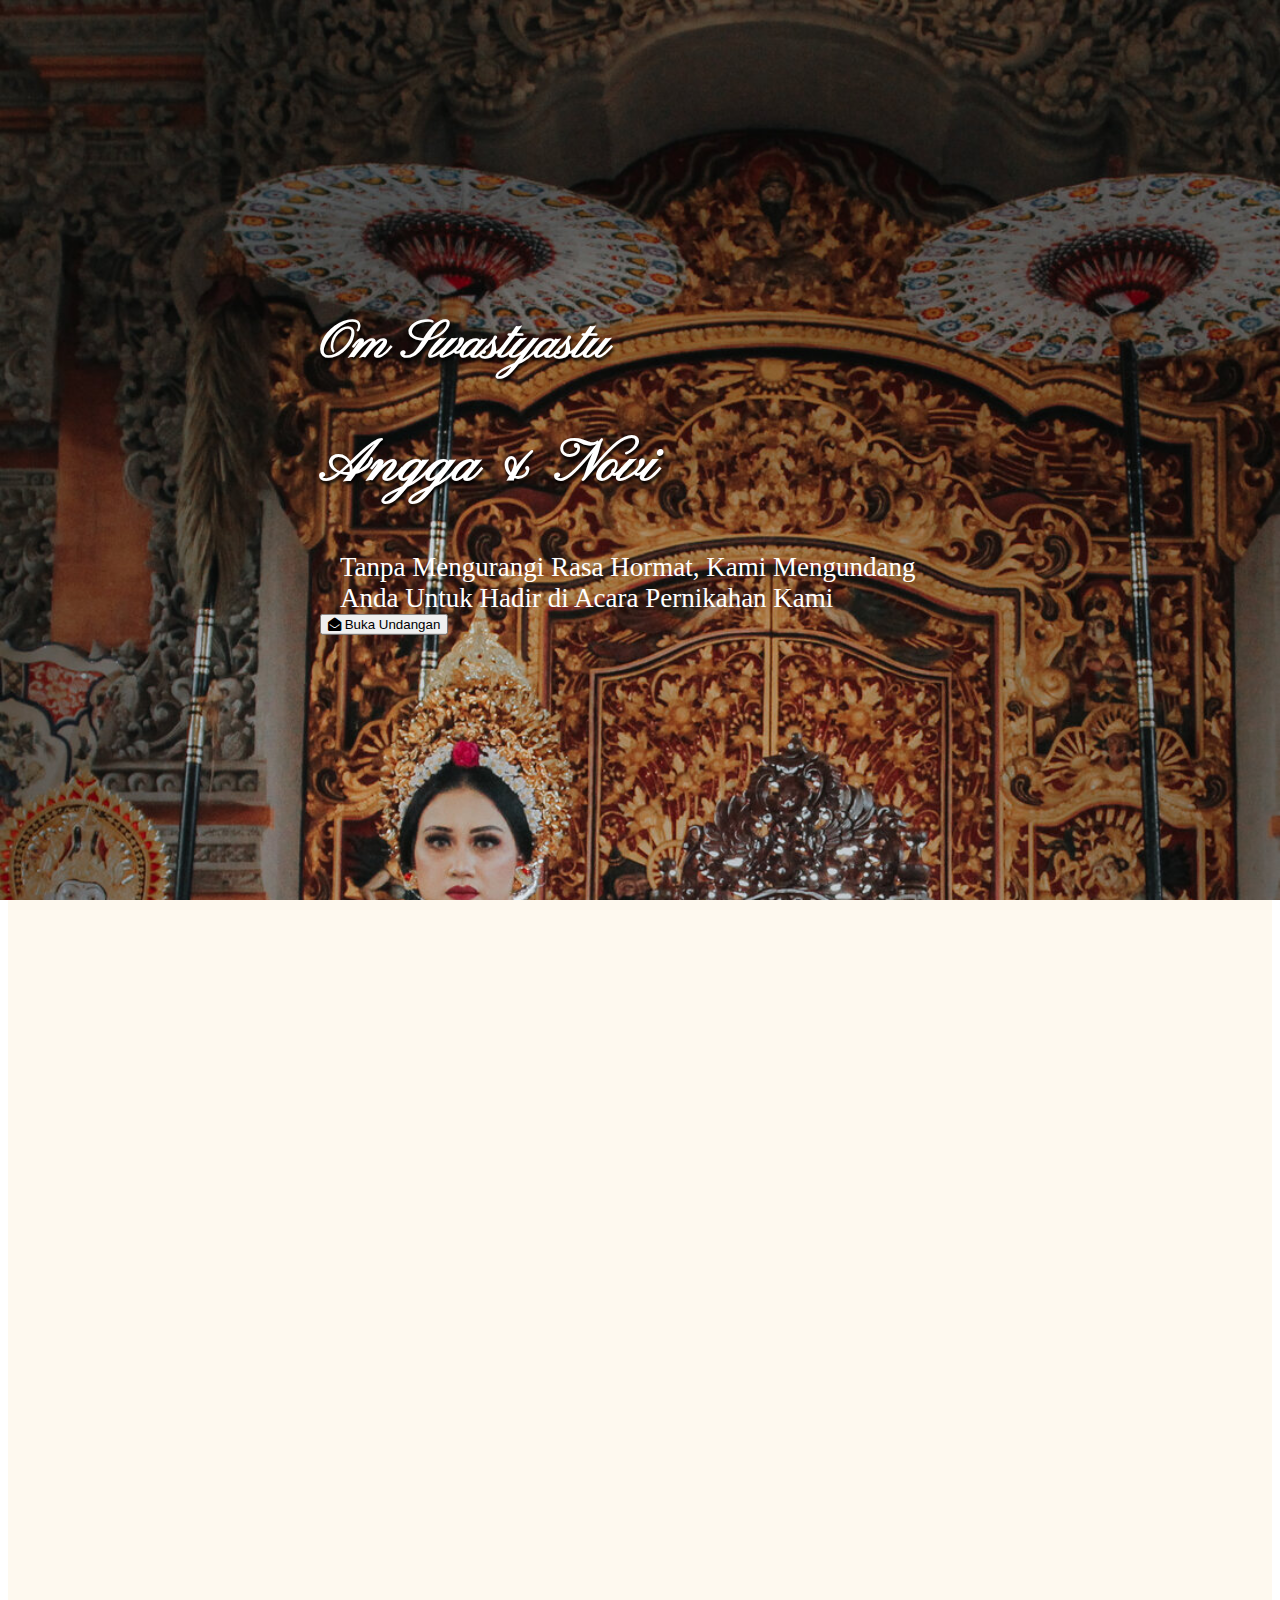
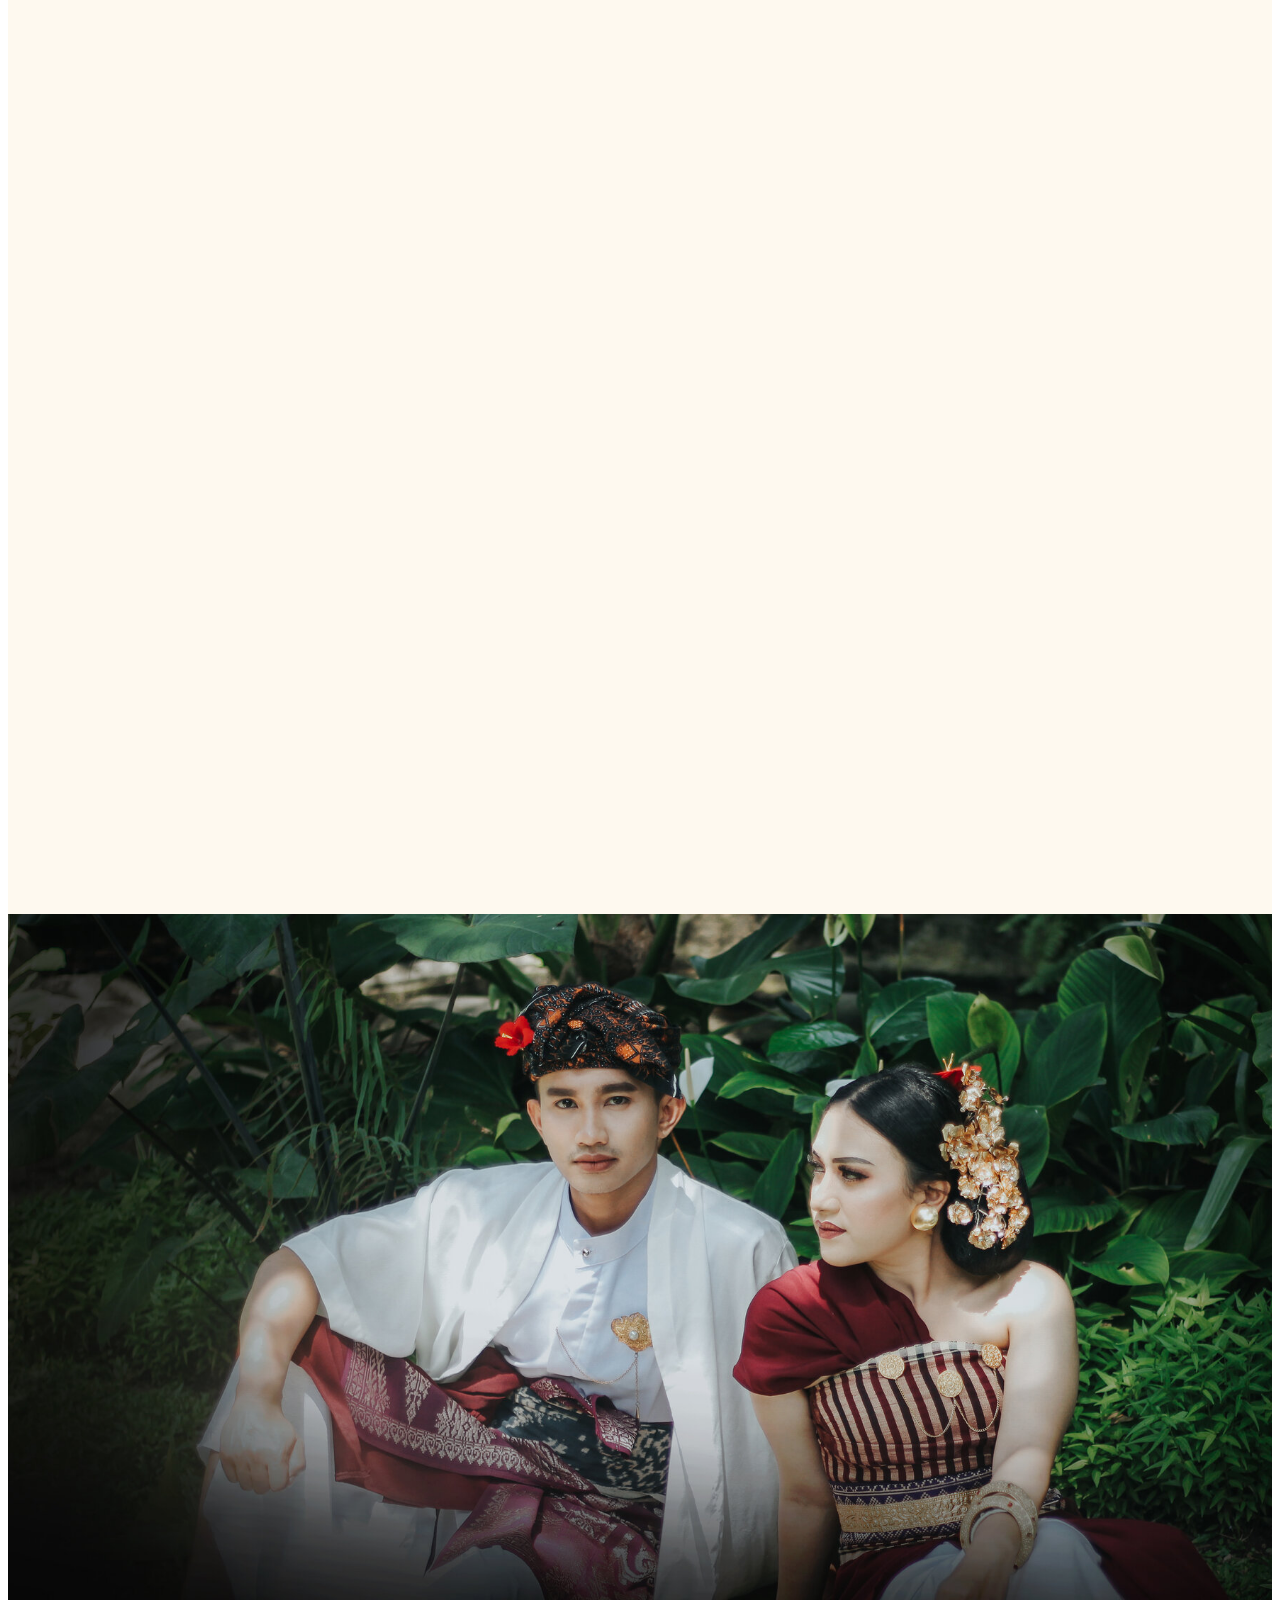
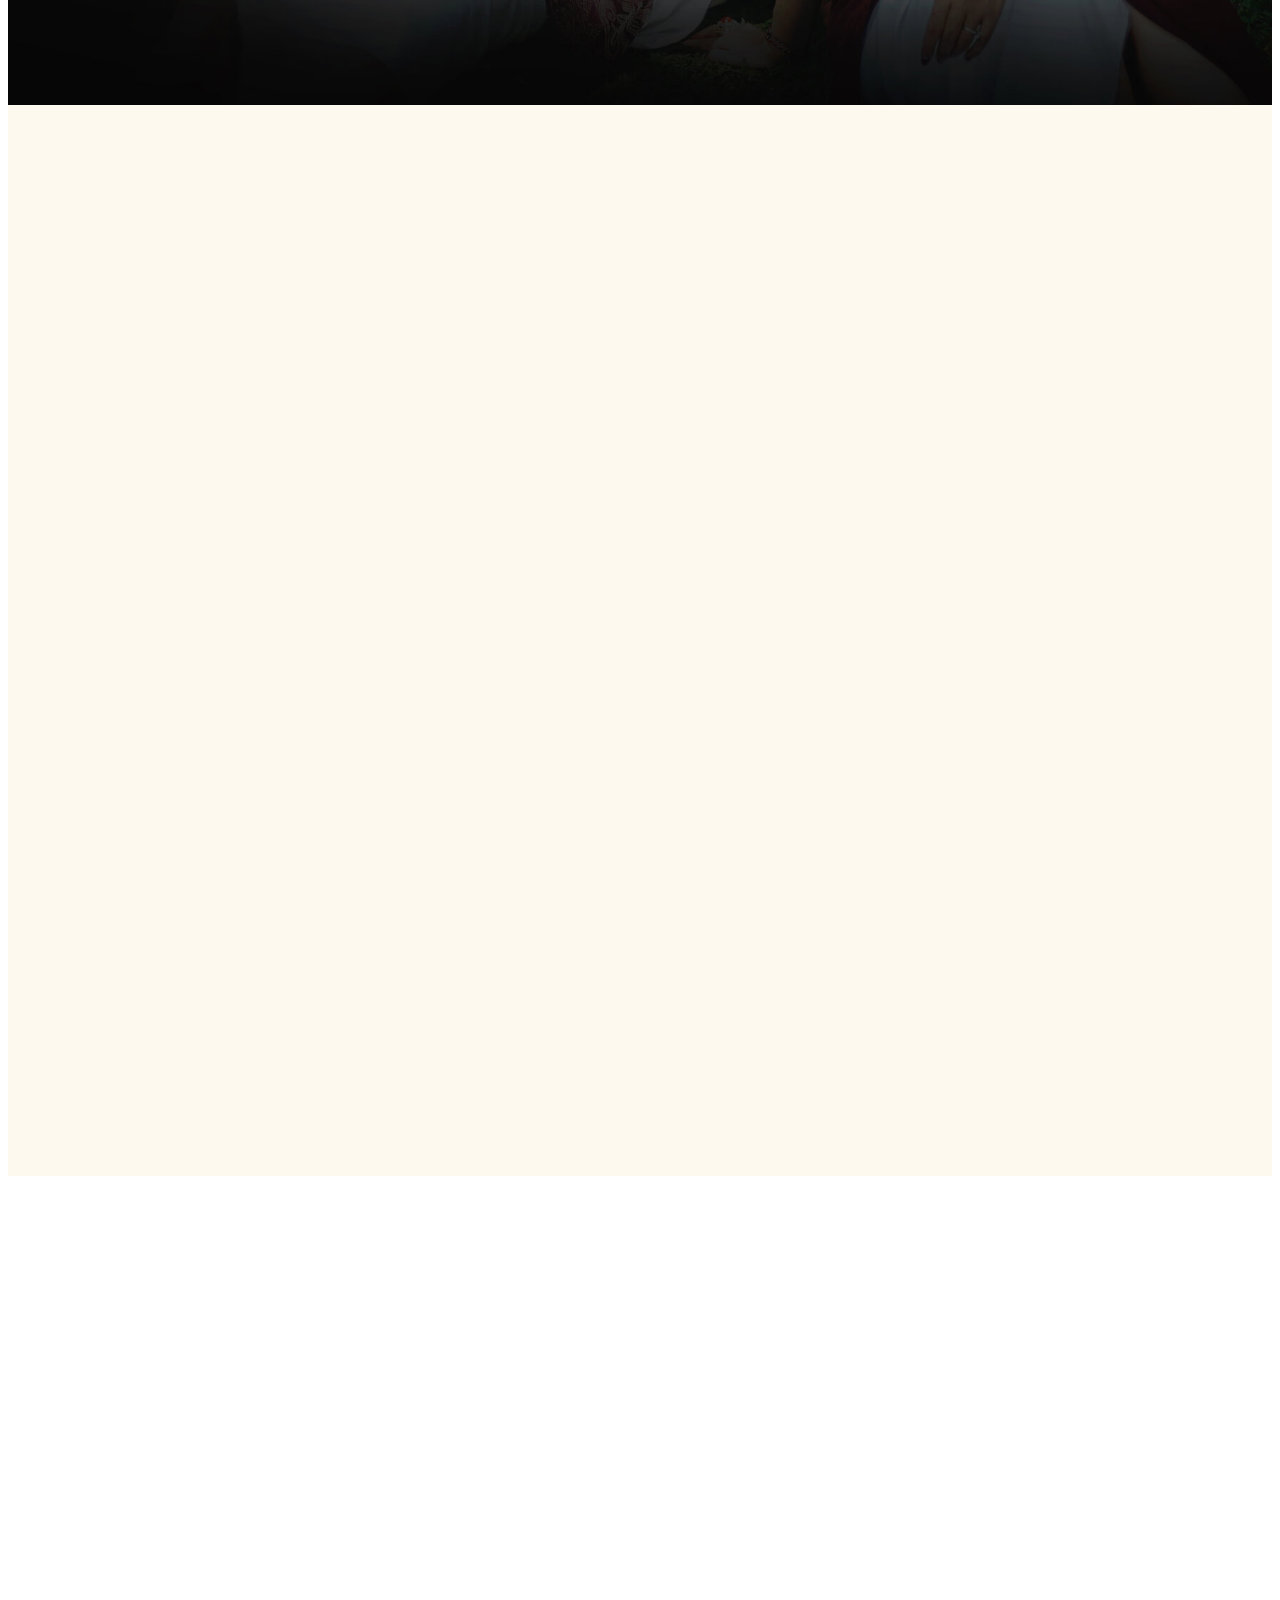
<file: index.html>
<!DOCTYPE html>
<html lang="en">
<head>
    <meta charset="UTF-8">
    <meta http-equiv="X-UA-Compatible" content="IE=edge">
    <meta name="viewport" content="width=device-width, initial-scale=1.0">
    <link rel="stylesheet" href="style.css">
    <!-- Bootstrap -->
    <link rel="stylesheet" href="https://unpkg.com/aos@next/dist/aos.css" />
    <link href="https://cdn.jsdelivr.net/npm/bootstrap@5.0.2/dist/css/bootstrap.min.css" rel="stylesheet" integrity="sha384-EVSTQN3/azprG1Anm3QDgpJLIm9Nao0Yz1ztcQTwFspd3yD65VohhpuuCOmLASjC" crossorigin="anonymous">
    <link rel="stylesheet" href="https://cdnjs.cloudflare.com/ajax/libs/font-awesome/4.7.0/css/font-awesome.min.css">
    <!-- End Bootstrap -->
    <title>Undangan Anggga & Novi</title>
</head>
<body>
    <div class="loading" id="loading">
        <div class="loader"></div>
    </div>
    <div id="modal-undangan" class="modal-undangan">
        <div class="modal-undangan-body">
            <div class="container h-100">
                <div class="d-flex flex-column justify-content-center align-items-center h-100 undangan-flex w-100">
                    <h2 class="text-center modal-sambutan">Om Swastyastu</h2>
                    <h2 class="text-center modal-undangan-nama mt-5">Angga & Novi</h2>
                    <h2 class="yth text-center mt-2" id="yth">Yth.</h2>
                    <h2 class="text-center tamu " id="tamu"></h2>
                    <div class="text-center modal-undangan-content">Tanpa Mengurangi Rasa Hormat, Kami Mengundang Anda Untuk Hadir di Acara Pernikahan Kami</div>
                    <button type="button" class="button-envelope btn btn-warning text-white mt-3" id="button-envelope"><i class="fa fa-envelope-open"></i> Buka Undangan</button>
                </div>
            </div>
        </div>
    </div>
    <section class="hero">
        <div class="hero-text" data-aos="fade-down" data-aos-duration="2000">
            <div class="hero-wedding">The Wedding Of</div>
            <h2 class="hero-nama">Angga & Novi</h2>
            <div class="hero-date">26 December 2022</div>
        </div>

        <div class="hero-text-mobile text-center">
            <div class="hero-wedding-mobile" data-aos="fade-down" data-aos-duration="2000">The Wedding Of</div>
            <h2 class="hero-nama-mobile" data-aos="fade-down" data-aos-duration="2000">Angga & Novi</h2>
            <div class="hero-date-mobile" data-aos="fade-down" data-aos-duration="2000">26 December 2022</div>
        </div>
        
    </section>
    <section class="pawiwahan" >
        <div class="container" style="padding-top: 20px;">
            <div class="text-center">
                
            <img src="assets/images/asset11.jpg" alt="" width="170px" data-aos="fade-down" data-aos-duration="2000">
            </div>
            <h2 class="text-center judul-pawiwahan"  data-aos="fade-up" data-aos-duration="2000">Pawiwahan</h2>
            <div class="text-center text-pawiwahan" data-aos="fade-up" data-aos-duration="2000">Atas Asung Kertha Wara Nugraha Ida Sang Hyang Widhi Wasa/ Tuhan Yang Maha Esa, kami bermaksud menyelenggarakan Upacara Pawiwahan (Pernikahan) Putra Putri kami.</div>
            <div class="row justify-content-center">
                <div class="col-md-6 mt-3 grid-pawiwahan">
                    <center>
                        <div class="card card-pawiwahan" style="border-radius: 40px; " data-aos="zoom-in-down" data-aos-duration="2000">
                            <div class="card-body text-center">
                                <!-- <div class="d-flex flex-row-reverse">
                                    <img src="assets/images/asset13.png" alt="" width="90px">
                                </div> -->
                                <img src="assets/images/Background/Profil 2.jpg" class="rounded-circle" alt="" width="300px" data-aos="fade-down" data-aos-duration="2000">
                                
                                <div class="card-nama">
                                    <h2 class="nama-panggilan">Angga</h2>
                                </div>
                                <div class="card-nama-lengkap">
                                    <h4>I Gede Angga Pande Wiguna</h4>
                                </div>
                                <div class="card-text">
                                    Putra Pertama Dari 
                                </div>
                                <div class="card-nama-ortu mt-2">
                                    <h6>Komang Ngurah Arjana</h6>
                                    <div class="">&</div>
                                    <h6>Ni Nyoman Sariathi</h6>
                                </div>
    
                                <div class="card-nama-ortu mt-5">
                                    <h6>Br. Pande, Desa Manggis, Kec. Manggis, Karangasem.</h6>
                                </div>
                                <!-- <div class="d-flex flex-row">
                                    <img src="assets/images/asset12.png" alt="" width="90px">
                                </div> -->

                            </div>
                        </div>
                    </center>

                </div>
                <!-- <div class="col-md-1"></div> -->
                <div class="col-md-6 mt-3 grid-pawiwahan">
                    <center>
                        <div class="card card-pawiwahan" style="border-radius: 40px; " data-aos="zoom-in-up" data-aos-duration="2000">

                            <div class="card-body text-center">
                                <!-- <div class="d-flex flex-row-reverse">
                                    <img src="assets/images/asset13.png" alt="" width="90px">
                                </div> -->
                                <img src="assets/images/Background/Profil1.jpg" class="rounded-circle" alt="" width="300px" data-aos="fade-down" data-aos-duration="2000">
                                
                                <div class="card-nama">
                                    <h2 class="nama-panggilan">Novi</h2>
                                </div>
                                <div class="card-nama-lengkap">
                                    <h4>Noviyanti Manik Segari, S.S</h4>
                                </div>
                                <div class="card-text">
                                    Putri Kedua Dari 
                                </div>
                                <div class="card-nama-ortu mt-2">
                                    <h6>I Nyoman Suyitna Setiawan</h6>
                                    <div class="">&</div>
                                    <h6>Ni Nyoman Winiadi</h6>
                                </div>
    
                                <div class="card-nama-ortu mt-5">
                                    <h6>Jl. Ahmad Yani Gang Jempiring, Lingkungan Galiran Subagan, Karangasem</h6>
                                </div>
                                <!-- <div class="d-flex flex-row">
                                    <img src="assets/images/asset12.png" alt="" width="90px">
                                </div> -->
                            </div>
                        </div>
                    </center>

                </div>
            </div>     
        </div>

    </section>
    <section class="countdown-acara">
        <div class="container">
            <div class="text-center">
                <h2 class="judul-menuju-acara" data-aos="zoom-in" data-aos-duration="2000">Menuju Acara</h2>
                <div class="container-card">
                        <div class="timer-card" style="margin-left: min(50px, 5%);" data-aos="fade-up" data-aos-duration="2250">
                            <div class="time-number">
                                <div id="hari"></div>
                            </div>
                            <div class="time-break"></div>
                            <div class="time-text">
                                Hari
                            </div>
                        </div>
                        <div class="timer-card" data-aos="fade-up" data-aos-duration="2500">
                            <div class="time-number">
                                <div id="jam"></div>
                            </div>
                            <div class="time-break"></div>
                            <div class="time-text">
                                Jam
                            </div>
                        </div>
                        <div class="timer-card" data-aos="fade-up" data-aos-duration="2750">
                            <div class="time-number">
                                <div id="menit"></div>
                            </div>
                            <div class="time-break"></div>
                            <div class="time-text">
                                Menit
                            </div>
                        </div>
                        <div class="timer-card" data-aos="fade-up" data-aos-duration="3000">
                            <div class="time-number">
                                <div id="detik"></div>
                            </div>
                            <div class="time-break"></div>
                            <div class="time-text">
                                Detik
                            </div>
                        </div>
                   
                </div>
            </div>
        </div>
    </section>
    <section class="resepsi">
        <div class="container">
            <div class="text-center" style="padding-top: 20px; padding-bottom: 80px;">

                <img class="asset-resepsi" src="assets/images/asset11.jpg" alt="" width="170px" data-aos="fade-down" data-aos-duration="2000">            
                <h2 class="text-center judul-resepsi" data-aos="fade-down" data-aos-duration="2000">Resepsi Nikah</h2>
                <div class="card mt-5">
                    <div class="row justify-content-center mt-5">
                        <div class="col-6">
                            <div class="row gx-5">
                                    <div class="col-6" data-aos="zoom-in" data-aos-duration="2000">
                                    
                                    <i class="fa fa-calendar font-resepsi" style="font-size: 60px;"></i>
                                    <div class="text-resepsi">
                                        26 Desember 2022
                                    </div>

                                </div>
                                <div class="col-6" data-aos="zoom-in" data-aos-duration="2000">
                                    
                                    <i class="fa fa-clock-o font-resepsi" style="font-size: 60px;"></i>
                                    <div class="text-resepsi">
                                        11:00 - 21:00 Wita
                                    </div>
                                </div>
                            </div>
                            <h4 class="judul-lokasi-resepsi" data-aos="fade-down" data-aos-duration="2000">Lokasi</h4>
                            <h5 class="lokasi-resepsi" data-aos="fade-down" data-aos-duration="2000">Br. Pande, Desa Manggis, Kec. Manggis, Karangasem.
                            </h5>
                        </div>
                    </div>
                </div>
            </div>
        </div>
    </section>
    <section class="gallery">
        <div class="text-center">
            <img src="assets/images/asset11.jpg" alt="" width="170px" data-aos="fade-down" data-aos-duration="2000">
            <h2 class="gallery-judul" data-aos="fade-up" data-aos-duration="2000">Gallery</h2>
        </div>
        <div class="container">
            <div id="carouselExampleInterval" class="carousel slide carousel-gallery hover-image" data-bs-ride="carousel" data-aos="zoom-in-up" data-aos-duration="2000">
                <div class="carousel-inner">
                  <div class="carousel-item active" data-bs-interval="3000">
                    <img src="assets/images/Galeri/carousel1.jpg" class="d-block w-100 gambar-momen" alt="..." id="gambar1">
                  </div>
                  <div class="carousel-item" data-bs-interval="3000">
                    <img src="assets/images/Galeri/carousel2.jpg" class="d-block w-100 gambar-momen" alt="..." id="gambar2">
                  </div>
                  <div class="carousel-item" data-bs-interval="3000">
                    <img src="assets/images/Galeri/carousel3.jpg" class="d-block w-100 gambar-momen" alt="..." id="gambar3">
                  </div>
                  <div class="carousel-item" data-bs-interval="3000">
                    <img src="assets/images/Galeri/carousel4.jpg" class="d-block w-100 gambar-momen" alt="..." id="gambar4">
                  </div>
                </div>
                <button class="carousel-control-prev" type="button" data-bs-target="#carouselExampleInterval" data-bs-slide="prev">
                  <span class="carousel-control-prev-icon" aria-hidden="true"></span>
                  <span class="visually-hidden">Previous</span>
                </button>
                <button class="carousel-control-next" type="button" data-bs-target="#carouselExampleInterval" data-bs-slide="next">
                  <span class="carousel-control-next-icon" aria-hidden="true"></span>
                  <span class="visually-hidden">Next</span>
                </button>
                <!-- 57 carousel -->
              </div>
              
              <div class="row justify-content-center mt-2 mx-2" data-aos="zoom-in-up" data-aos-duration="2000">
                
                    <div class="col-xl-3 mt-3">
                    <center>
                        <img class="gallery-images hover-image" src="assets/images/Galeri/galeri1.jpg" alt="" id="gambar5">
                    </center>
                            
                    </div>
                    <div class="col-xl-3 mt-3">
                        <center>
                            <img class="gallery-images hover-image" src="assets/images/Galeri/galeri2.jpg" alt="" width="300px" id="gambar6">
                        </center>
                    </div>
                    <div class="col-xl-3 mt-3">
                    <center>
                        <img class="gallery-images hover-image" src="assets/images/Galeri/galeri3.jpg" alt="" width="300px" id="gambar7">
                    </center>
                    </div>
                    <div class="col-xl-3 mt-3">
                        <center>
                            <img class="gallery-images hover-image" src="assets/images/Galeri/galeri4.jpg" alt="" width="300px" id="gambar8">
                        <center>
                    </div>
                    <div class="col-xl-3 mt-4">
                        <center>
                            <img class="gallery-images hover-image" src="assets/images/Galeri/galeri5.jpg" alt="" width="300px" id="gambar9">
                        <center>
                    </div>
                    <div class="col-xl-3 mt-4">
                        <center>
                            <img class="gallery-images hover-image" src="assets/images/Galeri/galeri6.jpg" alt="" width="300px" id="gambar10">
                        <center>
                    </div>
                    <div class="col-xl-3 mt-4">
                        <center>
                            <img class="gallery-images hover-image" src="assets/images/Galeri/galeri7.jpg" alt="" width="300px" id="gambar11">
                        <center> 
                            <!-- ganti 23 -->
                    </div>
                    <div class="col-xl-3 mt-4">
                        <center>
                            <img class="gallery-images hover-image" src="assets/images/Galeri/galeri8.jpg" alt="" width="300px" id="gambar12">
                        <center>
                    </div>
                </div>

              </div>
    </section>
    <section class="maps">
        <div class="text-center" style="padding-top: 30px;">
            <img src="assets/images/asset11.jpg" alt="" width="170px" data-aos="fade-down" data-aos-duration="2000">
            <h2 class="gallery-judul" data-aos="fade-up" data-aos-duration="2000">Lokasi Upacara</h2>
        </div>
        <div class="container">
            <div class="maps-iframe" data-aos="zoom-in" data-aos-duration="2000">
                <center>
                    <iframe src="https://www.google.com/maps/embed?pb=!1m18!1m12!1m3!1d2068.4086033822737!2d115.52390581290712!3d-8.484523776734699!2m3!1f0!2f0!3f0!3m2!1i1024!2i768!4f13.1!3m3!1m2!1s0x0%3A0xc192377ae0c5b782!2zOMKwMjknMDMuMiJTIDExNcKwMzEnMjYuNSJF!5e0!3m2!1sid!2sid!4v1671018770402!5m2!1sid!2sid" allowfullscreen="true" loading="lazy" referrerpolicy="no-referrer-when-downgrade"></iframe>
                </center>
            </div>
            <center>
                <a href="https://goo.gl/maps/ja838SBD3SjibJVT9">
                    <button type="button" class="btn btn-outline-warning text-dark mt-3" data-aos="fade-up" data-aos-duration="2000">Buka Google Maps</button>
                </a>
            </center>
        </div>


    </section>
    <section class="health-protocol">
        <div class="container mt-5">
            <div class="row justify-content-center">
                <div class="col-md-8">
                    <img src="assets/images/Background/prokes.jpg" alt="" width="100%" data-aos="zoom-in"  data-aos-duration="2000">
                </div>
            </div>
            <div class="row justify-content-center">
                <div class="col-md-2">
                    <center>

                        <img src="assets/images/Background/quotes.png" class="quotes" alt="" width="100%" data-aos="zoom-in"  data-aos-duration="2000">
                    </center>
                    
                        
                </div>
            </div>
            <div class="row justify-content-center mt-5 mb-5">
                <div class="col-md-12 text-center">
                    
                        <h2 class="ucapan">Sampai Jumpa di Hari Bahagia Kami</h2>
                    

                </div>
            </div>
        </div>
    </section>
    


    <audio id="audio" src="./assets/audio/Jillette Johnson - Champagne Supernova OurVinyl Sessions.mp3" type="audio/mp3"></audio>
    <button id="play" class="tombol-lagu" data-state="play"><i id='icon' class="fa fa-play"></i></button>
    <!-- Modal Image -->
    <div id="myModal" class="modal">
        <span class="close">&times;</span>
        <img class="modal-content" id="img01">
        <div id="caption"></div>
    </div>

    <!-- End Modal Image -->
    <!-- Script Bootstrap -->
    <script>
        audio = document.getElementById('audio');
        play = document.getElementById('play');
        icon = document.getElementById('icon');
        btn_envelope = document.getElementById('button-envelope');
        buka_undangan = document.getElementById('modal-undangan');
        tamu = document.getElementById('tamu');
        yth = document.getElementById('yth');
        loading = document.getElementById('loading');

        window.onload = function(){
            console.log('test')
            loading.style.zIndex = 0;
            loading.style.display = 'none';
            loadBukaUndangan()
        };
        
        function loadBukaUndangan(){
            buka_undangan.style.display = "block";
            disableScroll()
            param = window.location.search;
            urlParams = new URLSearchParams(param);
            console.log(urlParams)
            if (!urlParams.get('to')) {
                tamu.style.display = 'none';
                yth.remove();
                console.log('test')
            }
            tamu.innerHTML = urlParams.get('to');
        }
        btn_envelope.addEventListener("click", function(event){
            audio.play()
            icon.className = 'fa fa-pause';
            play.dataset.state = 'pause';
            buka_undangan.classList.add('closed');
            enableScroll()
        });

        play.addEventListener("click", function(event){
            if (this.dataset.state === 'play'){
                audio.play();
                icon.className = 'fa fa-pause';
                play.dataset.state = 'pause';
            } else {
                audio.pause();
                icon.className = 'fa fa-play';
                play.dataset.state = 'play';
            }
        });
        
        function disableScroll() {
            scrollTop = window.pageYOffset || document.documentElement.scrollTop;
            scrollLeft = window.pageXOffset || document.documentElement.scrollLeft,
          
            window.onscroll = function() {
                window.scrollTo(scrollLeft, scrollTop);
            };
        }
          
        function enableScroll() {
            window.onscroll = function() {};
        }
    </script>

    <script>
        

    </script>
    <script src="https://cdn.jsdelivr.net/npm/bootstrap@5.0.2/dist/js/bootstrap.bundle.min.js" integrity="sha384-MrcW6ZMFYlzcLA8Nl+NtUVF0sA7MsXsP1UyJoMp4YLEuNSfAP+JcXn/tWtIaxVXM" crossorigin="anonymous"></script>
    <!-- End Script Bootstrap -->
    <script src="gallery.js"></script>
    <script src="countdown.js"></script>
    <script src="https://unpkg.com/aos@next/dist/aos.js"></script>
    <script>AOS.init(); </script>
</body>
</html>

<!-- 
    - Hero mobile x
    - Buka undangan x
    - Ganti warna latar 
    - Warna font menuju acara x
    - Gallery +6 x
    - Gambar gallery 
    - Warna tombol buka google maps x
    - Integrasi buka undangan + lagu x
    - Animasi x
    - Design tombol lagu x
    - Cek responsive x
    - Hosting
 -->
</file>
<file: style.css>
@font-face {
    font-family: Playfair Display;
    src: url(assets/assets/Playfair_Display/PlayfairDisplay-VariableFont_wght.ttf);
}

@font-face {
    font-family: Great Vibes;
    src: url(assets/assets/Great_Vibes/GreatVibes-Regular.ttf);
}

@font-face {
    font-family: Pinyon Script;
    src: url(assets/assets/Pinyon_Script/PinyonScript-Regular.ttf);
}

body {
    
}

.hero {
    background-color:#ffff;
    width: 100%;
    min-height: 800px;
    /* max-width: ; */

    
    background-image: url('assets/images/Background/hero.jpg');
    background-size: contain;
    background-repeat: no-repeat;
    background-position: right;
    display: flex;
    align-items: center;

}

.hero-text {
    color: rgb(76, 20, 8);
    height: 100%;
    margin-left: 200px;
}

.hero-text-mobile {
    display: none;
}

.hero-nama {
    text-decoration: none;
    font-family: Pinyon Script;
    font-size: 80px;
}

.hero-wedding {
    text-decoration: none;
    font-family: Playfair Display sans-serif;
    font-size: 40px;
}

.hero-date {
    text-decoration: none;
    font-family: Playfair Display sans-serif;
    font-size: 20px;
}

.hero-image {
    width: 300px;
    border-radius: 50px;
}

.hero-image2 {
    width: 250px;
    border-radius: 50px;
   
}

.pawiwahan {
    width: 100%;
    background-color: #FEF9EF;
    padding-bottom: 50px
    
}

.judul-pawiwahan {
    text-decoration: none;
    font-family: Pinyon Script;
    font-size: 50px;
    margin-bottom: 20px;
}

.judul-menuju-acara {
    text-decoration: none;
    font-family: Pinyon Script;
    font-size: 50px;
    margin-bottom: 20px;
    margin-top: 200px;
    color: rgb(247, 215, 160);
    text-shadow: 2px 2px 4px black;
}


.text-pawiwahan {
    margin: 0 20px 20px 20px;
    text-decoration: none;
    font-family: Playfair Display sans-serif;
    font-size: 18px;
}


.card-nama {
    text-decoration: none;
    font-family: Playfair Display sans-serif;
    text-shadow: 2px 2px 4px grey;
    color: #E43134;
}

.card-nama-lengkap{
    text-decoration: none;
    font-family: Playfair Display sans-serif;
    font-size: 20px;
    text-shadow: 2px 2px 4px grey;
    
    
}

.card-text {
    text-decoration: none;
    font-family: Playfair Display sans-serif;
}

.card-nama-ortu {
    text-decoration: none;
    font-family: sans-serif;
    margin: 0 20px 0 20px;
}

.nama-panggilan {
    font-family: Pinyon Script;
    font-size: 50px;
}

.countdown-acara {
    width: 100%;
    padding: 200px 0 200px 0;
    background: url('assets/images/Background/countdown.jpg');
    background-size: cover;
    background-repeat: no-repeat;
    align-items: center;
    color: white;
}

/* .card-waktu {
    height: 130px;
    width: 250px;
}

.angka-waktu {
    margin-top: 30px;
    font-size: 30px;
    font-family: Playfair Display sans-serif;
}

.text-waktu {
    text-decoration: none;
    font-family: Playfair Display sans-serif;
    font-size: 30px;
}
 */

 .container-card {
    width: auto;
    display: flex;
    margin-top: 50px;
 }

 .timer-card {
    width: 25%;
    padding: 0;
    border-style: solid;
    border-width: 1px;
    border-radius: 10px;
    margin-right: min(50px, 5%);
    color: rgb(247, 215, 160);
    height: auto;
    text-shadow: 2px 2px 4px black;
 }

 .time-number {
    padding: 1vw 1vw 0 1vw;
    font-size: 5vmin;
    /* color: white; */
}

.time-text  {
    font-size: 5vmin;
    padding: 0 1vw 1vw 1vw;
    /* color: white; */
 }

 .time-break {
    width: 100%;
    height: 0;
    margin: 0;
    padding: 0;
 }

 .resepsi {
    width: 100%;
    background-color: #FEF9EF;
    min-height: 200px;
 }

 .judul-resepsi {
    text-decoration: none;
    font-family: Pinyon Script;
    font-size: 50px;
 }

 .font-resepsi {
    margin-top: 40px;
    border-top: 3px solid black;
    width: 100%;
    padding-top: 30px;
 }

 .text-resepsi {
    margin-top: 10px;
    font-family: Playfair Display sans-serif;
    font-size: 4vmin;
    width: 100%;
    border-bottom: 3px solid black;
    padding-bottom: 30px;
 }

 .asset-resepsi {
    margin: 40px auto 20px auto;
 }

 .judul-lokasi-resepsi {
    margin-top: 50px;
    font-family: Pinyon Script;
    font-size: 50px;
 }

.lokasi-resepsi {
    font-family: Playfair Display sans-serif;
    font-size: 4vmin;
    margin-bottom: 50px;
}

.carousel-item img {
    height: 650px;
    width: 100%;
    object-fit: cover;
}


.gallery {
    margin-top: 50px;
    padding-bottom: 40px;
}

.gallery-judul {
    font-family: Pinyon Script;
    font-size: 50px;
    margin-top: 30px;
    margin-bottom: 30px;
}

.ucapan {
    font-family: Pinyon Script;
    font-size: 36px;
    
    
}

/* Modal Galeri */
.modal {
    display: none;
    position: fixed;
    z-index: 1;
    padding-top: 100px;
    left: 0;
    top: 0;
    width: 100%;
    height: 100%;
    overflow: auto;
    background-color: rgb(0, 0, 0);
    background-color: rgba(0, 0, 0, 0.9);
}

.modal-content {
    margin: auto;
    display: block;
    width: 80%;
    max-width: 700px;
}

#caption {
    margin: auto;
    display: block;
    width: 80%;
    max-width: 700px;
    text-align: center;
    color: #ccc;
    padding: 10px 0;
    height: 150px;

}

.tombol-lagu {
    position: fixed;
    bottom: 10px;
    right: 10px;
    padding: 6px 11px 6px 14px;
    width: auto;
    border-radius: 100%;
    border: 3px solid ;
    background-color: transparent;
}

.tombol-lagu i{
    font-size: 30px;
}

.modal-content, #caption {
    -webkit-animation-name: zoom;
    -webkit-animation-duration: 0.6s;
    animation-name: zoom;
    animation-duration: 0.6s;
}

@-webkit-keyframes zoom {
    from{-webkit-transform: scale(0)}
    to{-webkit-transform: scale(1)}
}

@keyframes zoom {
    from{transform: scale(0);}
    to{transform: scale(1);}
}

.close {
    position: absolute;
    top: 15px;
    right: 35px;
    color: #f1f1f1;
    font-size: 40px;
    font-weight: bold;
    transition: 0.3s;
}

.close:hover, .close:focus {
    color: #bbb;
    text-decoration: none;
    cursor: pointer;
}

@media only screen and (max-width: 700px) {
    .modal-content{
        width: 100%;
    }
}

.maps {
    background-color: #FEF9EF;
    padding-bottom: 30px;
}

.maps-iframe {
    width: 100%;
}

.maps-iframe iframe {
    border: 8px solid black;
    width: 100%;
    height: 45vmax;
}
/* 
.maps-button {
    margin-top: 20px;
    border: 2px solid #E43134;;
    padding: 5px 10px 5px 10px;
    background: #E43134;;
    color: white;
    font-size: 20px;
    border-radius: 10px;

} */

.maps-button:hover {
    border: 2ppx solid #E43134;;
    background: transparent;
    color: black;
}

.grid-pawiwahan-tablet {
    display: none;
}

.gallery-images {
    width: 100%;
}

.modal-undangan {
    background-image: url('assets/images/Background/envelope-dekstop.jpg');
    background-repeat: no-repeat;
    background-size: cover;
    display: none;
    position: fixed;
    width: 100%;
    height: 100%;
    z-index: 1;
    top: 0;
    left: 0;
    overflow: hidden;
    transition: all 3s ease;
}

.undangan-flex {
    position: absolute;
    top: 50%;
    left: 50%;
    transform: translate(-50%, -50%);
}

.closed {
    display: none;
    top: 200%;
    left: 0;
    transition: all 3s ease;
}

.tunggu {
    margin-top: 50px;
}

@media (max-width: 480px) {

    .modal-undangan {
        background-image: url(assets/images/Background/envelope-mobile.jpg);
        background-size: cover;
        background-repeat: no-repeat;
        background-position: -50px;
    }

    .grid-pawiwahan-tablet {
        display: none;
    }
    .hero {
        width: 100%;
        background-image: url(assets/images/Background/hero-mobile\ fix.jpg);
        background-size: cover;
        background-repeat: no-repeat;
        background-position: -100px;
        display: inline-block;
        
    }

    .hero-text {
        display: none;
    }

    .countdown-acara {
        background-position: 45%;
        display: inline-block;
    }

    .hero-text-mobile {
        width: 100%;
        display: block;
        color: rgb(247, 215, 160);
        position: absolute;
        top: 50%;
        left: 50%;
        transform: translate(-50%, 110%);
        font-weight: bold;
        
        text-shadow: 2px 2px 4px black;
    }

    .hero-wedding-mobile {
        text-decoration: none;
        font-family: Playfair Display sans-serif;
        font-size: 25px;
        
    }

    .hero-nama-mobile {
        text-decoration: none;
        font-family: Pinyon Script;
        font-size: 50px;
    }

    .hero-date-mobile {
        text-decoration: none;
        font-family: Playfair Display;
        font-size: 15px;
    }

    .tamu {
        text-decoration: none;
        font-family: Playfair Display;
        font-size: 5.5vmin;
        text-shadow: 1px 3px 4px black;
        color: rgb(246, 187, 85);
        text-transform: capitalize;
        font-weight: bold;
    }

    .quotes {
        width: 50%;
        display: flex;
        align-items: center;
    }

}


@media (min-width: 481px) and (max-width: 991px) and (max-height: 850px) {
    .hero {
        width: 100%;
        background-image: url(assets/images/Background/hero-mobile\ fix.jpg);
        background-size: cover;
        background-repeat: no-repeat;
        background-position: 1px;
        display: inline-block;
        
    }

    .modal-undangan {
        background-image: url(assets/images/Background/envelope-dekstop.jpg);
        background-size: cover;
        background-repeat: no-repeat;
        background-position: -230px;
    }

    .hero-text {
        display: none;
    }

    .countdown-acara {
        background-position: 45%;
        display: inline-block;
    }

    .hero-text-mobile {
        width: 100%;
        color: rgb(247, 215, 160);
        display: block;
        position: absolute;
        top: 50%;
        left: 50%;
        transform: translate(-50%, 5vh);
        font-weight: bold;
        
        text-shadow: 2px 2px 4px black;
    }

    .hero-wedding-mobile {
        text-decoration: none;
        font-family: Playfair Display sans-serif;
        font-size: 25px;
        
    }

    .hero-nama-mobile {
        text-decoration: none;
        font-family: Pinyon Script;
        font-size: 50px;
    }

    .hero-date-mobile {
        text-decoration: none;
        font-family: Playfair Display;
        font-size: 15px;
    }

    .grid-pawiwahan-tablet {
        display: block;
    }

    .quotes {
        width: 50%;
        display: flex;
        align-items: center;
    }
}

@media (min-height: 851px) and (max-height: 1200px) {
    .modal-undangan {
        background-image: url(assets/images/Background/envelope-mobile.jpg);
        background-size: cover;
        background-repeat: no-repeat;

    }
}

@media (min-width: 481px) and (max-width: 991px) and (min-height: 850px) {
    .hero {
        width: 100%;
        background-image: url(assets/images/Background/hero-mobile\ fix.jpg);
        background-size: cover;
        background-repeat: no-repeat;
        background-position: 1px;
        display: inline-block;
        
    }

    .hero-text {
        display: none;
    }

    .countdown-acara {
        background-position: 45%;
        display: inline-block;
    }

    .hero-text-mobile {
        width: 100%;
        color: rgb(247, 215, 160);
        display: block;
        position: absolute;
        top: 50%;
        left: 50%;
        transform: translate(-50%, -10vh);
        font-weight: bold;
        
        text-shadow: 2px 2px 4px black;
    }

    .hero-wedding-mobile {
        text-decoration: none;
        font-family: Playfair Display sans-serif;
        font-size: 25px;
        
    }

    .hero-nama-mobile {
        text-decoration: none;
        font-family: Pinyon Script;
        font-size: 50px;
    }

    .hero-date-mobile {
        text-decoration: none;
        font-family: Playfair Display;
        font-size: 15px;
    }

    .grid-pawiwahan-tablet {
        display: block;
    }
}

@media (min-width: 991px) and (max-width: 1200px) {
    .hero {
        background-size: cover;
    }

    .hero-text {
        margin-left: 50px;
    }
}


.modal-undangan-nama {
    text-decoration: none;
    font-family: Pinyon Script;
    font-size: 60px;
    color:  white;
    
    text-shadow: 1px 3px 3px black;
}

.modal-undangan-content {
    font-family: Playfair Display sans-serif;
    font-size:3vmin;
    color: white;
    margin: 0 20px 0 20px;
} 

.modal-sambutan {
    font-family: Pinyon Script;
    font-size: 6vmin;
    color: white;
    text-shadow: 1px 3px 3px black;
}

.tamu {
    text-decoration: none;
    font-family: Playfair Display;
    font-size: 4vmin;
    text-shadow: 1px 3px 4px black;
    color: rgb(246, 187, 85);
    text-transform: capitalize;
    font-weight: bold;
}

.yth {
    text-decoration: none;
    font-size: 3vmin;
    font-family: Playfair Display;
    color: white;
    text-shadow: 1px 3px 3px black;
}

.hover-image:hover {
    cursor: pointer;
}

.loader {
    position: absolute;
    border: 16px solid #f3f3f3; /* Light grey */
    border-top: 16px solid gold; /* Blue */
    border-radius: 50%;
    width: 120px;
    height: 120px;
    animation: spin 2s linear infinite;
}
    
@keyframes spin {
    0% { transform: rotate(0deg); }
    100% { transform: rotate(360deg); }
}

.loading {
    position: fixed;
    display: flex;
    align-items: center;
    justify-content: center;
    width: 100%;
    height: 100%;
    top: 0;
    left: 0;
    text-align: center;
    opacity: 1;
    background-color: #fff;
    z-index: 99;
  }

  .health-protocol {
    width: 100%;
    background-color: #ffff;
    min-height: 500px;
  }
</file>
